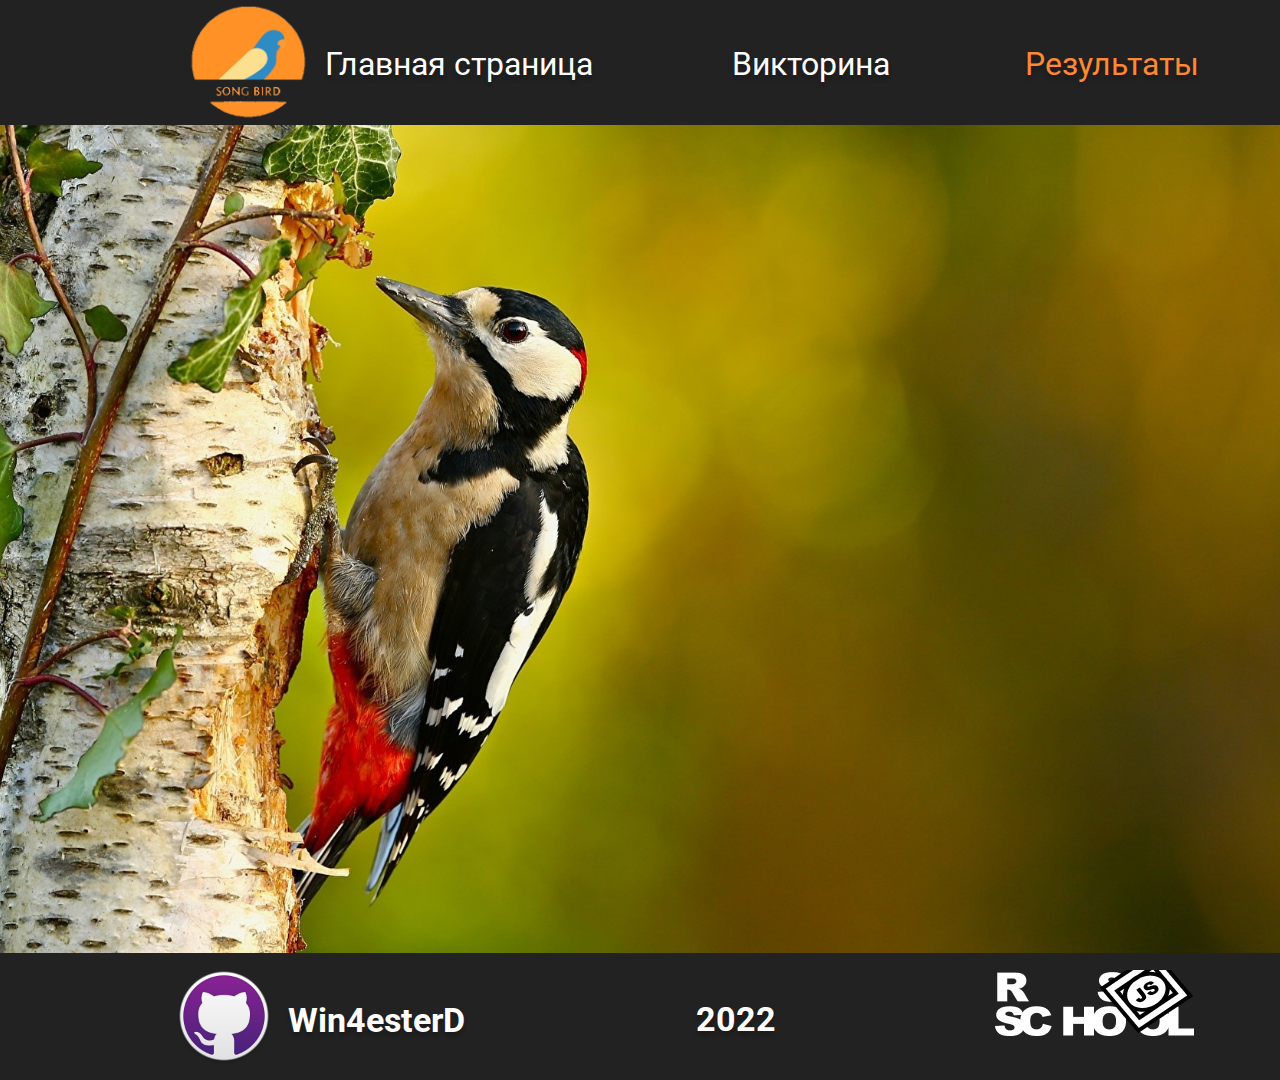
<file: results.html>
<!DOCTYPE html>
<html lang="ru">
<head>
    <meta charset="UTF-8">
    <meta http-equiv="X-UA-Compatible" content="IE=edge">
    <meta name="viewport" content="width=device-width, initial-scale=1.0">
    <title>Song Bird</title>
    <link rel="preconnect" href="https://fonts.googleapis.com">
    <link rel="preconnect" href="https://fonts.gstatic.com" crossorigin>
    <link href="https://fonts.googleapis.com/css2?family=Roboto&display=swap" rel="stylesheet">
    <link rel="stylesheet" href="assets/styles/header.css">
    <link rel="stylesheet" href="assets/styles/main.css">
    <!-- <link rel="stylesheet" href="assets/styles/index.css"> -->
    <link rel="stylesheet" href="assets/styles/footer.css">
    <link rel="stylesheet" href="assets/styles/results.css">
</head>
<body>
    <header class="header">
        <div class="logo">
            <a href="index.html"><img class="logo-img" src="assets/IMG/logo.png" alt="logo"></a>
        </div>
        <nav class="nav">
            <ul class="nav-ul">
                <li class="nav-ul__li"><a class="nav-ul__li__a" href="index.html">Главная страница</a></li>
                <li class="nav-ul__li"><a class="nav-ul__li__a" href="game.html">Викторина</a></li>
                <li class="nav-ul__li"><a class="nav-ul__li__a" id="active" href="results.html">Результаты</a></li>
            </ul>
        </nav>
    </header>
    <main class="main">
        <section class="welcome results">
            <h1 class="welcome__h1">
                Результаты:
            </h1>
            <p class="welcome__p">Вы отгадали <span>n</span> птиц из 6-и. Хотите попробовать ещё раз?</p>
            <button class="play-btn return">ИГРАТЬ СНОВА</в>
        </section>
    </main>
    <footer class="footer">
        <div class="github">
            <a href="https://github.com/Win4esterD"><img src="assets/IMG/1200px-Github-desktop-logo-symbol.svg.png" alt="github" class="github__img"></a>
            <a href="https://github.com/Win4esterD" class="github__name">Win4esterD</a>
        </div>
        <p class="year">2022</p>
        <a href="https://rs.school/js/" class="rs-link"><img class="rs-link__img" src="assets/IMG/rs_school_js 1.png" alt="rs-logo"></a>
        
    </footer>
</body>
</html>
</file>
<file: assets/styles/header.css>
*{
    margin: 0 0 0 0;
    padding: 0 0 0 0;
}

.header{
    display: flex;
    height: 125px;
    background: #222222;
}

.burger-menu{
    display:none;
}

.logo{
    width: 142px;
    height: 125px;
    margin-left: 173px;
}

.logo-img{
    width: 142px;
    height: 125px;
}

.nav{
    display: flex;
    margin-top: 45px;
}

.nav-ul{
    display: flex;
    list-style: none;
    margin-left: 56px;
    gap: 275px;
}

.nav-ul__li__a{
    font-family: 'Roboto';
    font-style: normal;
    font-weight: 400;
    font-size: 32px;
    line-height: 38px;
    text-align: center;
    color: #FFFFFF;
    text-shadow: 0px 4px 4px rgba(0, 0, 0, 0.25);
    text-decoration: none;
    transition: 1s;
    cursor: pointer;
}

.nav-ul__li__a:hover{
    transform: scale(1.1);
    cursor: pointer;
    color: #FF8832;
}

.nav-ul__li:first-child{
    width: 279px;
}

.nav-ul__li:nth-child(2){
    width: 165px;
}

.nav-ul__li:nth-child(3){
    width: 180px;
}

#active{
    color: #FF8832;
}


@media (max-width: 1545px){
    .nav-ul{
        display: flex;
        margin-left: 10px;
        gap: 15vw;
    }
}

@media (max-width: 1356px){
    .nav-ul{
        display: flex;
        margin-left: 10px;
        gap: 10vw;
    }
}

@media (max-width: 1186px){
    .logo{
        margin-left: 10px;
    }
}

@media(max-width: 986px){
    .nav-ul__li:first-child{
        width: auto;
    }
    .nav-ul__li__a{
        font-size: 26px;
    }
}

@media(max-width: 910px){
    .nav-ul{
        gap: 9vw;
    }
    .nav-ul__li__a{
        font-size: 22px;
    }

    .nav-ul__li:nth-child(3) {
        width: auto;
    }

    .nav-ul__li:first-child{
        width: auto;
    }
    
    .nav-ul__li:nth-child(2){
        width: auto;
    }
    
    .nav-ul__li:nth-child(3){
        width: auto;
    }    
}

@media(max-width: 680px){
    .logo{
        margin-top: 20px;
        width: auto;
        height: auto;
    }
    .logo-img{
        width: 80px;
        height: 80px;
    }
    .nav-ul{
        margin-left: 10px;
        gap: 7vw;
    }
}

@media(max-width: 640px){
    .header{
        height: 34px;
    }

    .burger-menu{
        display:block;
        position: absolute;
        width: 18px;
        height: 10px;
        right: 10px;
        top: 10px;
    }

    .logo{
        display:none;
    }

    .nav{
        margin-top: 0px;
        margin-left: 20vw;
        display: none;
    }

    .nav-ul{
        gap: 7px;
        flex-direction: column;
    }
}

@media (max-width: 497px){
    .nav{
        margin-left: 13vw;
    }
}

@media (max-width: 392px){
    .nav{
        margin-left: 8vw;
    }
}

@media (max-width: 357px){
    .nav{
        margin-left: 1vw;
    }
}
</file>
<file: assets/styles/main.css>
.main{
    height: 828px;
    background-image: url("../../assets/IMG/bird-background-1920.jpg");
    background-size: cover;
    background-position: 50% 49%;
}
</file>
<file: assets/styles/index.css>
.welcome{
    display: block;
    position: relative;
    width: 737px;
    height: 768px;
    background: rgba(0, 0, 0, 0.7);
    border-radius: 60px;
    left: 998px;
    top: 31px;
}

.welcome__h1{
    width: 594px;
    height: 116px;
    font-family: 'Roboto';
    font-style: normal;
    font-weight: 700;
    font-size: 45px;
    line-height: 53px;
    text-align: center;
    color: #FFFFFF;
    padding: 62px 0 0 57px;
}

.game-name{
    color: rgba(225, 229, 23, 1);
}

.welcome__p{
    margin-left: 105px;
    width: 546px;
    height: 301px;
    font-family: 'Roboto';
    font-style: normal;
    font-weight: 400;
    font-size: 34px;
    line-height: 40px;
    text-align: justify;
    color: #FFFFFF;
}

/* .lang{
    display: flex;
    margin-left: 102px;
}

.game-language{
    font-family: 'Roboto';
    font-style: normal;
    font-weight: 400;
    font-size: 34px;
    line-height: 40px;
    text-align: justify;
    color: #FFFFFF;
} */

#language{
    width: 50px;
    height: 50px;
}

.play-btn{
    position: relative;
    width: 394px;
    height: 103px;
    background: #FF9901;
    box-shadow: 0px 4px 4px rgba(0, 0, 0, 0.25);
    border-radius: 60px;
    font-family: 'Roboto';
    font-style: normal;
    font-weight: 700;
    font-size: 45px;
    line-height: 53px;
    text-align: center;
    color: #FFFFFF;
    bottom: 200px;
    left: 180px
}

.play-btn:hover{
    cursor: pointer;
    background: rgb(14, 228, 14);
}

.play-btn:active{
    background: rgb(230, 227, 9);
}

@media(max-width: 1741px){
    .welcome{
        left: 49vw;
    }
}

@media(max-width: 1453px){
    .welcome{
        width: 600px;
        height: 600px;
    }

    .welcome__h1{
        width: 400px;
        height: 116px;
        font-size: 2em;
        padding: 62px 0 0 96px;
    }

    .welcome__p{
        margin-left: 105px;
        width: 400px;
        height: 301px;
        font-family: 'Roboto';
        font-style: normal;
        font-weight: 400;
        font-size: 34px;
        line-height: 40px;
        text-align: justify;
        color: #FFFFFF;
    }

    .play-btn{
        position: relative;
        width: 190px;
        height: 60px;
        bottom: 251px;
        font-size: 32px;
    }
}

@media (max-width: 1186px){
    .welcome{
        width: 460px;
    }

    .welcome__h1{
        padding: 62px 0 0 17px;
    }

    .welcome__p{
        margin-left: 20px;
    }

    .play-btn{
        left: 125px;
    }
}

@media(max-width: 986px){
    .welcome__h1{
        padding: 62px 0 0 17px;
        font-size: 26px;
        width: 379px;
    }

    .welcome__p{
        width: 350px;
        font-size: 26px;
        margin-left: 45px;
    }

    .goodluck{
        margin-top: -40px;
    }
}

@media(max-width: 910px){
    .welcome{
        width: 410px;
    }

    .welcome__p{
        margin-left: 30px;
    }
}

@media(max-width:810px){
    .welcome{
        left: 353px;
    }
}

@media(max-width: 764px){
    .welcome{
        left: 330px;
    }
}

@media(max-width: 744px){
    .welcome{
        width: 100%;
        left: 0px;
        background:#231E1E;
    }
    .welcome__h1{
        margin-left: 20vw;
        padding-top: 15px;
    }

    .welcome__p {
        margin-left: 20vw;
    }

    .play-btn{
        margin-left: 20vw;
    }
}

@media(max-width: 497px){
    .welcome__h1{
        width: 314px;
        margin-left: 10vw;
    }

    .welcome__p{
        margin-left: 10vw;
    }

    .play-btn{
        margin-left: 8vw;
    }

}


@media (max-width: 392px){
    .welcome__h1{
        margin-left: 1vw;
    }

    .welcome__p{
        margin-left: 1vw;
    }

    .play-btn{
        margin-left: 0px;
        left: 23vw;
    }
}

@media (max-width: 357px){
    .welcome__h1{
        margin-left: 0vw;
    }

    .welcome__p{
        margin-left: 0vw;
        width: auto;
    }

}

@media (max-width: 331px){
    .welcome__h1{
        width: auto;
    }
}
</file>
<file: assets/styles/footer.css>
.footer{
    display: flex;
    height: 127px;
    background: #222222;
}

.github{
    display: flex;
    padding-top: 13px;
    margin-left: 174px;
}

.github__img{
    transition: 1s ease-in-out;
    width: 100px;
    height: 100px;
}


.github__name{
    width: 204px;
    height: 61px;
    font-family: 'Roboto';
    font-style: normal;
    font-weight: 700;
    font-size: 34px;
    line-height: 40px;
    text-align: center;
    color: #FFFFFF;
    text-shadow: 0px 4px 4px rgba(0, 0, 0, 0.25);
    padding-top: 34px;
    text-decoration: none;
    transition: 1s all;
}

.github__img:hover{
    transform: scale(1.1);
}

.github__name:hover{
    color: #FF9901;
    transform: scale(1.1);
}

.github__name:hover ~ .github__img{
    transform: scale(1.1);
}

.year{
    width: 107px;
    height: 43px;
    font-family: 'Roboto';
    font-style: normal;
    font-weight: 700;
    font-size: 34px;
    line-height: 40px;
    text-align: center;
    color: #FFFFFF;
    text-shadow: 0px 4px 4px rgba(0, 0, 0, 0.25);
    padding: 46px 371px 0 320px;
}

.rs-link{
    z-index: 2;
    width: 199px;
    height: 66px;
    color: white;
    padding-top: 17px;
}

.rs-link__img{
    transition: 1s all;
}

.rs-link__img:hover{
    transform: scale(1.1);
}

@media(max-width: 1774px){
    .year{
        padding: 46px 20vw 0 20vw;
    }
}

@media (max-width: 1356px){
    .year{
        padding: 46px 16vw 0 16vw;
    }
}

@media (max-width: 1186px){
    .github{
        margin-left: 10px;
    }
}

@media(max-width: 986px){
    .year,
    .github__name{
        font-size: 26px;
    }

    .rs-link__img{
        width: 150px;
        margin-top: 10px;
    }
}

@media(max-width: 910px){
    .year{
        padding: 46px 11vw 0 11vw;
    }
}

@media(max-width: 680px){
    .year{
        padding: 46px 5vw 0 5vw;
    }
}

@media(max-width: 640px){
    .footer{
        flex-direction: column;
        height: auto;
    }

    .github{
        margin-left: 25vw;
        gap: 0px;
    }

    .github__img{
        width: 80px;
        height: 80px;
    }

    .github__name{
        width: auto;
    }


    .year{
        padding: 0px 0vw 0 37vw;
    }

    .rs-link{
        margin-left: 36vw;
        padding-bottom: 20px;
    }
}

@media (max-width: 331px){
    .year{
        padding: 0px 0vw 0 15vw;
    }

    .rs-link{
        margin-left: 10vw;
        padding-bottom: 20px;
    }

    .github{
        margin-left: 1vw;
    }
}
</file>
<file: assets/styles/results.css>
.results{
    display: none;
}

.welcome{
    position: relative;
    width: 737px;
    height: 768px;
    background: rgba(0, 0, 0, 0.7);
    border-radius: 60px;
    left: 998px;
    top: 31px;
}

.welcome__h1{
    width: 594px;
    height: 116px;
    font-family: 'Roboto';
    font-style: normal;
    font-weight: 700;
    font-size: 45px;
    line-height: 53px;
    text-align: center;
    color: #FFFFFF;
    padding: 62px 0 0 57px;
}

.game{
    color: rgba(225, 229, 23, 1);
}

.welcome__p{
    margin-left: 105px;
    width: 546px;
    height: 301px;
    font-family: 'Roboto';
    font-style: normal;
    font-weight: 400;
    font-size: 34px;
    line-height: 40px;
    text-align: justify;
    color: #FFFFFF;
}

.play-btn{
    position: relative;
    width: 394px;
    height: 103px;
    background: #FF9901;
    box-shadow: 0px 4px 4px rgba(0, 0, 0, 0.25);
    border-radius: 60px;
    font-family: 'Roboto';
    font-style: normal;
    font-weight: 700;
    font-size: 45px;
    line-height: 53px;
    text-align: center;
    color: #FFFFFF;
    bottom: 200px;
    left: 180px
}

.play-btn:hover{
    cursor: pointer;
    background: rgb(14, 228, 14);
}

.play-btn:active{
    background: rgb(230, 227, 9);
}

.return{
    position: absolute;
}
</file>
